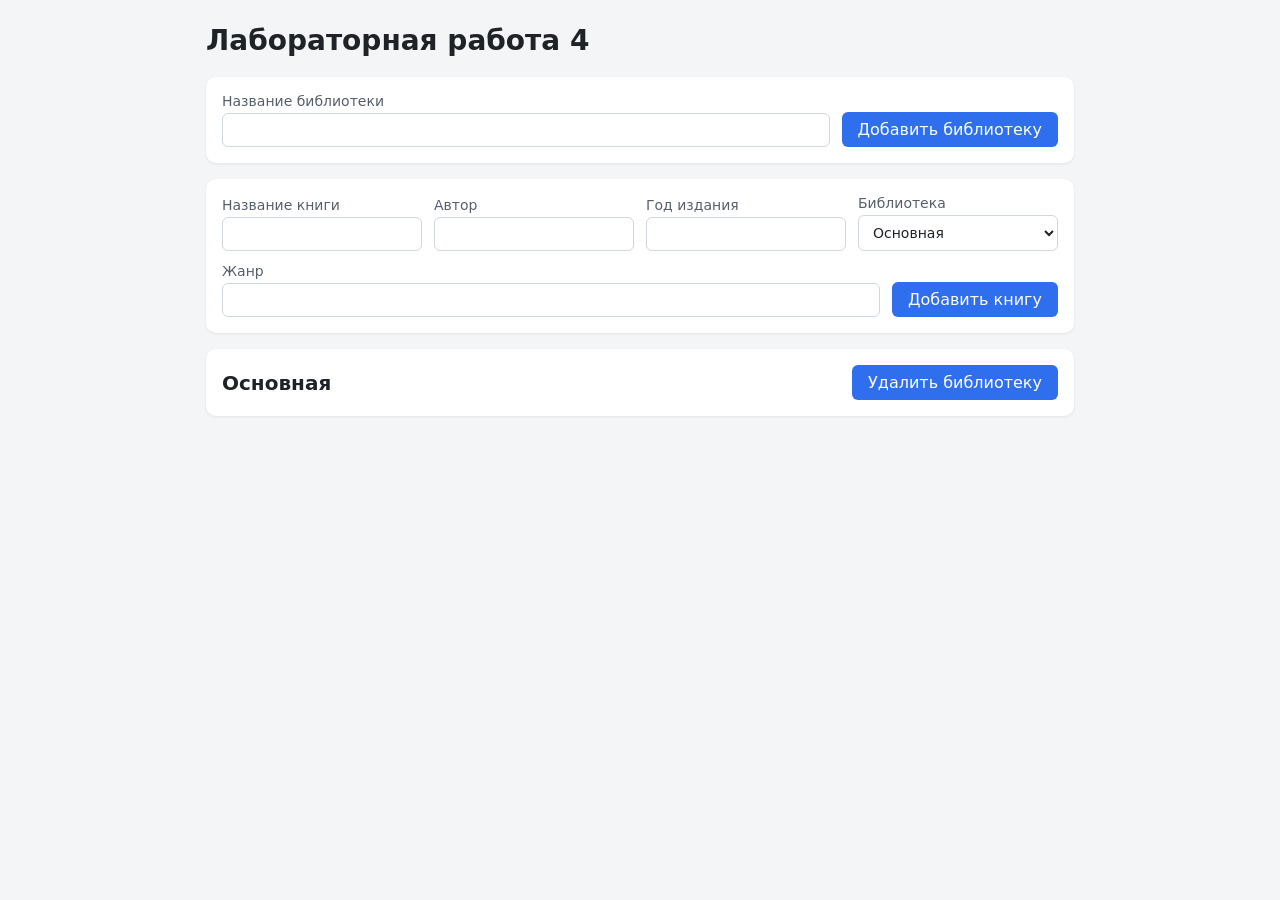
<file: davletov.albert/lab4/index.html>
<!doctype html>
<html lang="ru">
  <head>
    <meta charset="UTF-8" />
    <meta name="viewport" content="width=device-width, initial-scale=1.0" />
    <title>Лабораторная работа 4</title>
    <link rel="stylesheet" href="styles.css" />
  </head>
  <body>
    <main>
      <h1>Лабораторная работа 4</h1>
      <form data-testid="entity-form">
        <label>
          Название библиотеки
          <input name="name" type="text" required />
        </label>
        <button type="submit">Добавить библиотеку</button>
      </form>

      <form data-testid="book-form">
        <label>
          Название книги
          <input name="title" type="text" required />
        </label>
        <label>
          Автор
          <input name="author" type="text" required />
        </label>
        <label>
          Год издания
          <input name="year" type="number" required />
        </label>
        <label>
          Библиотека
          <select name="libraryName"></select>
        </label>
        <label>
          Жанр
          <input name="genre" type="text" required />
        </label>
        <button type="submit">Добавить книгу</button>
      </form>
      <section
        data-testid="entity-list"
        aria-label="Список элементов"
      ></section>
    </main>
    <script type="module" src="main.js"></script>
  </body>
</html>
</file>
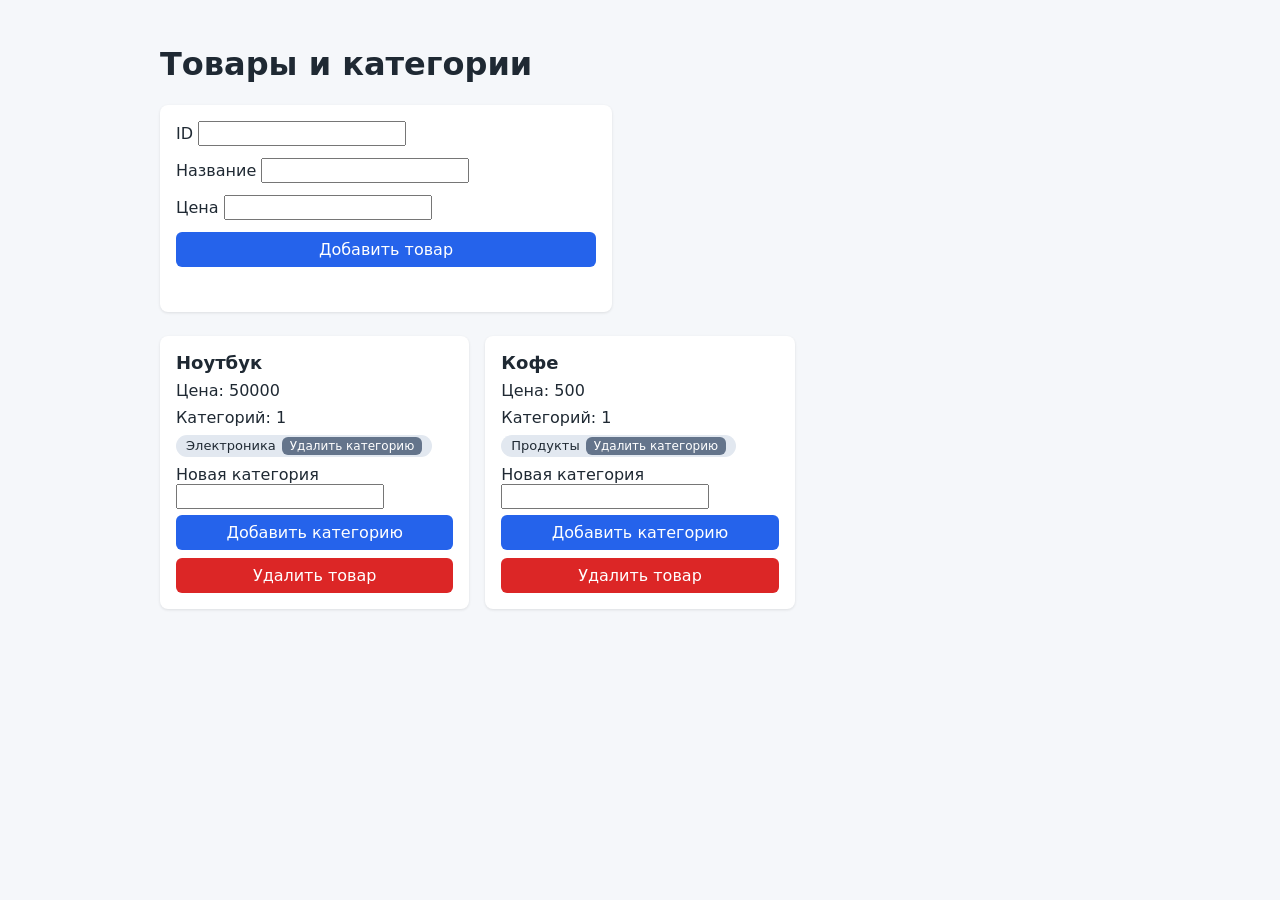
<file: kessi.kenza/lab4/index.html>
<!doctype html>
<html lang="ru">
  <head>
    <meta charset="UTF-8" />
    <meta name="viewport" content="width=device-width, initial-scale=1.0" />
    <title>Лабораторная работа 4 — Товары</title>
    <link rel="stylesheet" href="styles.css" />
  </head>
  <body>
    <main class="page">
      <h1>Товары и категории</h1>
      <form class="entity-form" data-testid="entity-form">
        <label class="entity-form__field">
          ID
          <input name="id" type="number" required />
        </label>
        <label class="entity-form__field">
          Название
          <input name="name" type="text" required />
        </label>
        <label class="entity-form__field">
          Цена
          <input name="price" type="number" step="any" required />
        </label>
        <button class="btn" type="submit">Добавить товар</button>
      </form>
      <section
        class="entity-list"
        data-testid="entity-list"
        aria-label="Список товаров"
      ></section>
    </main>
    <script type="module" src="main.js"></script>
  </body>
</html>
</file>
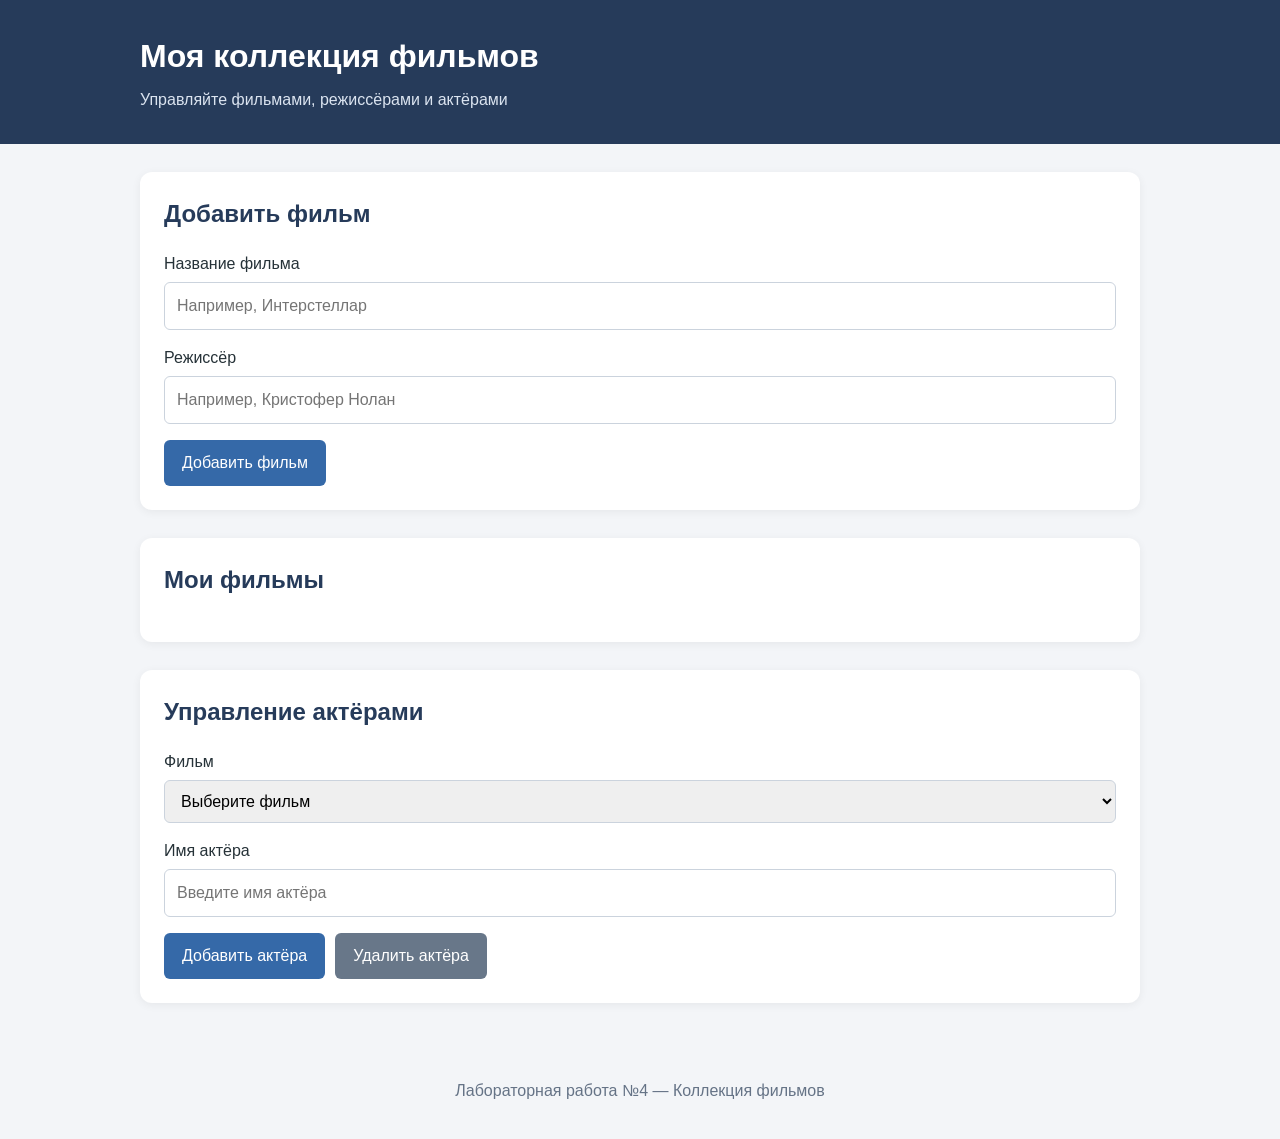
<file: konev.dmitry/lab4/index.html>
<!doctype html>
<html lang="ru">
  <head>
    <meta charset="UTF-8" />
    <meta name="viewport" content="width=device-width, initial-scale=1.0" />
    <meta name="description" content="Коллекция фильмов" />
    <title>Моя коллекция фильмов</title>
    <link rel="stylesheet" href="styles.css" />
    <script type="module" src="main.js"></script>
  </head>
  <body>
    <header class="header">
      <div class="container">
        <h1>Моя коллекция фильмов</h1>
        <p>Управляйте фильмами, режиссёрами и актёрами</p>
      </div>
    </header>

    <main class="container">
      <section class="form-section">
        <h2>Добавить фильм</h2>

        <form data-testid="entity-form" id="movie-form">
          <div class="form-group">
            <label for="title">Название фильма</label>
            <input
              type="text"
              id="title"
              name="title"
              placeholder="Например, Интерстеллар"
              required
            />
          </div>

          <div class="form-group">
            <label for="director">Режиссёр</label>
            <input
              type="text"
              id="director"
              name="director"
              placeholder="Например, Кристофер Нолан"
              required
            />
          </div>

          <button type="submit" class="button button-primary">
            Добавить фильм
          </button>
        </form>
      </section>

      <section class="movies-section">
        <h2>Мои фильмы</h2>

        <div class="movie-list" data-testid="entity-list" id="movie-list"></div>
      </section>

      <section class="form-section">
        <h2>Управление актёрами</h2>

        <form id="actor-form">
          <div class="form-group">
            <label for="actor-movie">Фильм</label>
            <select id="actor-movie" required>
              <option value="">Выберите фильм</option>
            </select>
          </div>

          <div class="form-group">
            <label for="actor-name">Имя актёра</label>
            <input
              type="text"
              id="actor-name"
              placeholder="Введите имя актёра"
              required
            />
          </div>

          <div class="button-group">
            <button type="submit" class="button button-primary">
              Добавить актёра
            </button>

            <button
              type="button"
              class="button button-secondary"
              id="remove-actor"
            >
              Удалить актёра
            </button>
          </div>
        </form>
      </section>
    </main>

    <footer class="footer">
      <div class="container">
        <p>Лабораторная работа №4 — Коллекция фильмов</p>
      </div>
    </footer>
  </body>
</html>
</file>
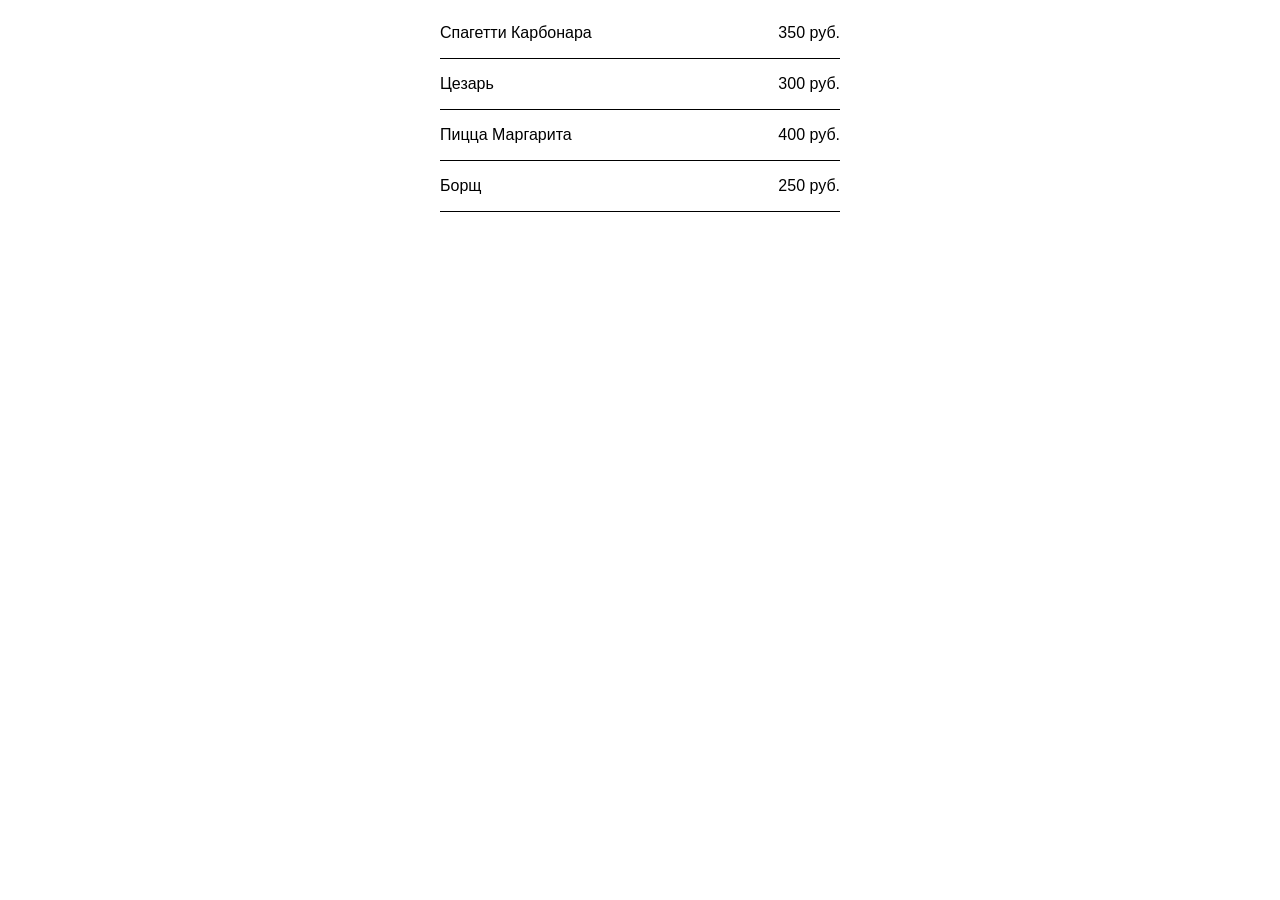
<file: kryzhanovskiy.nikita/lab1/index.html>
<!doctype html>
<html lang="ru">
  <head>
    <meta charset="UTF-8" />
    <meta name="viewport" content="width=device-width, initial-scale=1.0" />
    <title>Меню блюд</title>
    <link rel="stylesheet" href="styles.css" />
  </head>
  <body>
    <ul class="menu">
      <li class="menu-item">
        <span class="dish-name">Спагетти Карбонара</span>
        <span class="dish-price">350 руб.</span>
      </li>
      <li class="menu-item">
        <span class="dish-name">Цезарь</span>
        <span class="dish-price">300 руб.</span>
      </li>
      <li class="menu-item">
        <span class="dish-name">Пицца Маргарита</span>
        <span class="dish-price">400 руб.</span>
      </li>
      <li class="menu-item">
        <span class="dish-name">Борщ</span>
        <span class="dish-price">250 руб.</span>
      </li>
    </ul>
  </body>
</html>
</file>
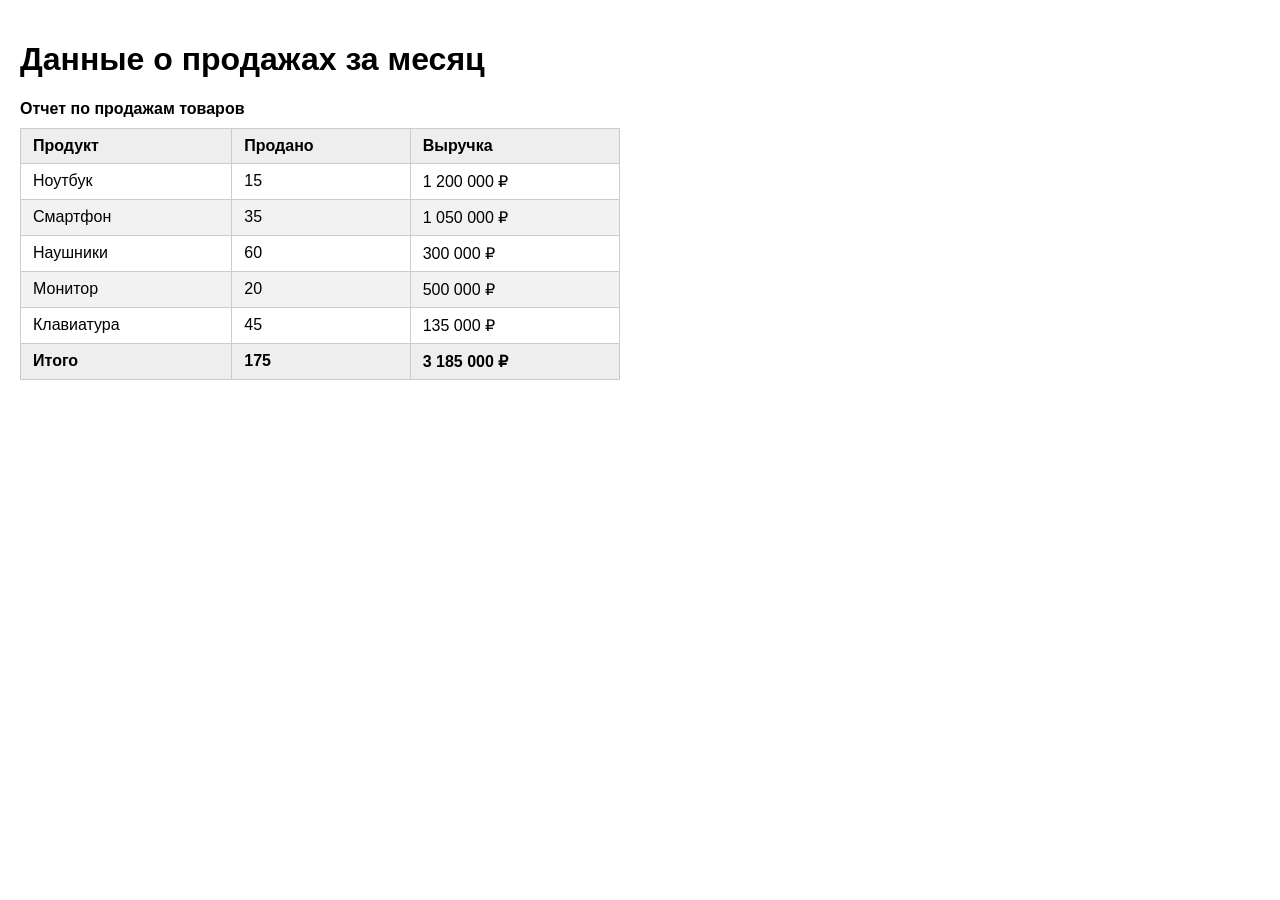
<file: nazimova.ekaterina/lab1/index.html>
<!doctype html>
<html lang="ru">
  <head>
    <meta charset="UTF-8" />
    <meta name="viewport" content="width=device-width, initial-scale=1.0" />
    <title>Лабораторная работа 1</title>
    <link rel="stylesheet" href="styles.css" />
  </head>
  <body>
    <main>
      <h1>Данные о продажах за месяц</h1>
      <table class="sales-table">
        <caption class="sales-table-caption">
          Отчет по продажам товаров
        </caption>
        <thead>
          <tr>
            <th scope="col">Продукт</th>
            <th scope="col">Продано</th>
            <th scope="col">Выручка</th>
          </tr>
        </thead>
        <tbody>
          <tr>
            <td>Ноутбук</td>
            <td>15</td>
            <td>1 200 000 ₽</td>
          </tr>
          <tr>
            <td>Смартфон</td>
            <td>35</td>
            <td>1 050 000 ₽</td>
          </tr>
          <tr>
            <td>Наушники</td>
            <td>60</td>
            <td>300 000 ₽</td>
          </tr>
          <tr>
            <td>Монитор</td>
            <td>20</td>
            <td>500 000 ₽</td>
          </tr>
          <tr>
            <td>Клавиатура</td>
            <td>45</td>
            <td>135 000 ₽</td>
          </tr>
        </tbody>
        <tfoot>
          <tr>
            <th scope="row">Итого</th>
            <td>175</td>
            <td>3 185 000 ₽</td>
          </tr>
        </tfoot>
      </table>
    </main>
  </body>
</html>
</file>
<file: davletov.albert/lab4/styles.css>
* {
  box-sizing: border-box;
}

body {
  margin: 0;
  font-family: system-ui, sans-serif;
  color: #1f2328;
  background: #f4f5f7;
}

main {
  max-width: 900px;
  margin: 0 auto;
  padding: 24px 16px;
}

h1 {
  margin: 0 0 20px;
  font-size: 28px;
}

form {
  display: flex;
  flex-wrap: wrap;
  gap: 12px;
  align-items: flex-end;
  margin-bottom: 16px;
  padding: 16px;
  background: #fff;
  border-radius: 10px;
  box-shadow: 0 1px 3px rgb(0 0 0 / 0.08);
}

label {
  display: flex;
  flex: 1 1 160px;
  flex-direction: column;
  gap: 4px;
  font-size: 14px;
  color: #57606a;
}

input,
select {
  width: 100%;
  padding: 8px 10px;
  font: inherit;
  color: #1f2328;
  background: #fff;
  border: 1px solid #d0d7de;
  border-radius: 6px;
}

input:focus,
select:focus {
  border-color: #2f6fed;
  outline: 2px solid rgb(47 111 237 / 0.25);
}

button {
  padding: 8px 16px;
  font: inherit;
  color: #fff;
  cursor: pointer;
  background: #2f6fed;
  border: none;
  border-radius: 6px;
}

button:hover {
  background: #1f57c9;
}

[data-testid='entity-list'] {
  display: flex;
  flex-direction: column;
  gap: 16px;
}

.library {
  display: flex;
  flex-wrap: wrap;
  gap: 12px;
  align-items: center;
  padding: 16px;
  background: #fff;
  border-radius: 10px;
  box-shadow: 0 1px 3px rgb(0 0 0 / 0.08);
}

.library h2 {
  flex: 1;
  margin: 0;
  font-size: 20px;
}

.delete-library {
  background: #e5484d;
}

.delete-library:hover {
  background: #c93c40;
}

.book-card {
  flex-basis: 100%;
  padding: 12px;
  background: #f8f9fb;
  border: 1px solid #e4e7eb;
  border-radius: 8px;
}

.book-card h3 {
  margin: 0 0 6px;
  font-size: 16px;
}

.book-card p {
  margin: 2px 0;
  font-size: 14px;
  color: #57606a;
}

[data-testid='delete-book'] {
  margin-top: 8px;
  padding: 4px 12px;
  font-size: 14px;
  color: #c62828;
  background: transparent;
  border: 1px solid #e8b4b4;
}

[data-testid='delete-book']:hover {
  background: #fdecec;
}
</file>
<file: kessi.kenza/lab4/styles.css>
body {
  margin: 0;
  font-family:
    system-ui,
    -apple-system,
    sans-serif;
  background: #f5f7fa;
  color: #1f2933;
}

.page {
  max-width: 960px;
  margin: 0 auto;
  padding: 24px 16px;
}

.entity-form {
  display: grid;
  gap: 12px;
  max-width: 420px;
  padding: 16px;
  background: #fff;
  border-radius: 8px;
  box-shadow: 0 1px 3px rgb(0 0 0 / 0.1);
}

.entity-form-field {
  display: grid;
  gap: 4px;
  font-size: 14px;
}

input,
button {
  font: inherit;
}

.btn {
  padding: 8px 14px;
  border: none;
  border-radius: 6px;
  background: #2563eb;
  color: #fff;
  cursor: pointer;
}

.btn:hover {
  background: #1d4ed8;
}

.btn:disabled {
  opacity: 0.6;
  cursor: not-allowed;
}

.btn:focus-visible {
  outline: 2px solid #93c5fd;
  outline-offset: 2px;
}

.btn-danger {
  background: #dc2626;
}

.btn-danger:hover {
  background: #b91c1c;
}

.btn-small {
  padding: 2px 8px;
  font-size: 12px;
  background: #64748b;
}

.entity-list {
  display: grid;
  grid-template-columns: repeat(auto-fill, minmax(260px, 1fr));
  gap: 16px;
  margin-top: 24px;
}

.card {
  display: grid;
  gap: 8px;
  padding: 16px;
  background: #fff;
  border-radius: 8px;
  box-shadow: 0 1px 3px rgb(0 0 0 / 0.1);
}

.card-name {
  margin: 0;
  font-size: 18px;
}

.card-price,
.card-meta {
  margin: 0;
}

.card-tags {
  display: flex;
  flex-wrap: wrap;
  gap: 6px;
}

.chip {
  display: inline-flex;
  gap: 6px;
  align-items: center;
  padding: 2px 10px;
  background: #e2e8f0;
  border-radius: 999px;
  font-size: 13px;
}

.card-category-form {
  display: grid;
  gap: 6px;
}

.form-status {
  margin: 0;
  min-height: 1.2em;
  font-size: 14px;
  color: #15803d;
}

.form-status-error {
  color: #b91c1c;
}
</file>
<file: konev.dmitry/lab4/styles.css>
* {
  box-sizing: border-box;
}

body {
  margin: 0;
  font-family: Arial, sans-serif;
  color: #263238;
  background-color: #f3f5f8;
  line-height: 1.5;
}

.container {
  width: min(100% - 32px, 1000px);
  margin: 0 auto;
}

.header {
  padding: 32px 0;
  color: white;
  background-color: #263b5a;
}

.header h1 {
  margin: 0 0 8px;
}

.header p {
  margin: 0;
  color: #dbe4f0;
}

.form-section,
.movies-section {
  margin: 28px 0;
  padding: 24px;
  background-color: white;
  border-radius: 12px;
  box-shadow: 0 2px 10px rgb(0 0 0 / 0.06);
}

h2 {
  margin-top: 0;
  color: #263b5a;
}

.form-group {
  display: flex;
  flex-direction: column;
  gap: 6px;
  margin-bottom: 16px;
}

input,
select {
  width: 100%;
  min-width: 0;
  padding: 11px 12px;
  border: 1px solid #cbd3dd;
  border-radius: 6px;
  font: inherit;
}

input:focus,
select:focus {
  outline: 2px solid #729bd5;
  border-color: #729bd5;
}

.button-group {
  display: flex;
  flex-wrap: wrap;
  gap: 10px;
}

.button {
  padding: 11px 18px;
  border: none;
  border-radius: 6px;
  font: inherit;
  cursor: pointer;
}

.button-primary {
  color: white;
  background-color: #3569a8;
}

.button-primary:hover {
  background-color: #285487;
}

.button-secondary {
  color: white;
  background-color: #687789;
}

.button-secondary:hover {
  background-color: #4e5b6a;
}

.movie-list {
  display: grid;
  grid-template-columns: repeat(auto-fit, minmax(min(100%, 260px), 1fr));
  gap: 18px;
}

.movie-card {
  min-width: 0;
  padding: 18px;
  border: 1px solid #dce2e9;
  border-radius: 8px;
  background-color: #fafbfd;
}

.movie-card h3 {
  margin-top: 0;
  overflow-wrap: anywhere;
}

.movie-card p {
  overflow-wrap: anywhere;
}

.movie-card ul {
  padding-left: 20px;
}

.footer {
  margin-top: 40px;
  padding: 20px 0;
  text-align: center;
  color: #657386;
}

@media (width <= 600px) {
  .form-section,
  .movies-section {
    padding: 18px;
  }

  .header {
    padding: 24px 0;
  }

  .button-group {
    flex-direction: column;
  }

  .button-group .button {
    width: 100%;
  }
}
</file>
<file: kryzhanovskiy.nikita/lab1/styles.css>
* {
  box-sizing: border-box;
}

body {
  margin: 0;
  padding: 24px;
  font-family: sans-serif;
}

ul {
  width: 400px;
  margin: 0 auto;
  padding: 0;
  list-style: none;
}

li {
  display: flex;
  justify-content: space-between;
  align-items: center;
  width: 100%;
  padding-bottom: 16px;
  margin-bottom: 16px;
  border-bottom: 1px solid #000;
}
</file>
<file: nazimova.ekaterina/lab1/styles.css>
* {
  box-sizing: border-box;
}

body {
  margin: 0;
  font-family: Arial, sans-serif;
  padding: 20px;
}

.sales-table {
  width: 100%;
  max-width: 600px;
  border-collapse: collapse;
}

.sales-table-caption {
  font-weight: bold;
  margin-bottom: 10px;
  text-align: left;
}

.sales-table th,
.sales-table td {
  border: 1px solid #ccc;
  padding: 8px 12px;
  text-align: left;
}

.sales-table thead th {
  background-color: #eee;
}

.sales-table tfoot tr {
  font-weight: bold;
  background-color: #eee;
}

.sales-table tbody tr:nth-child(odd) {
  background-color: #fff;
}

.sales-table tbody tr:nth-child(even) {
  background-color: #f2f2f2;
}

.sales-table tbody tr:hover {
  background-color: #d3d3d3;
}
</file>
